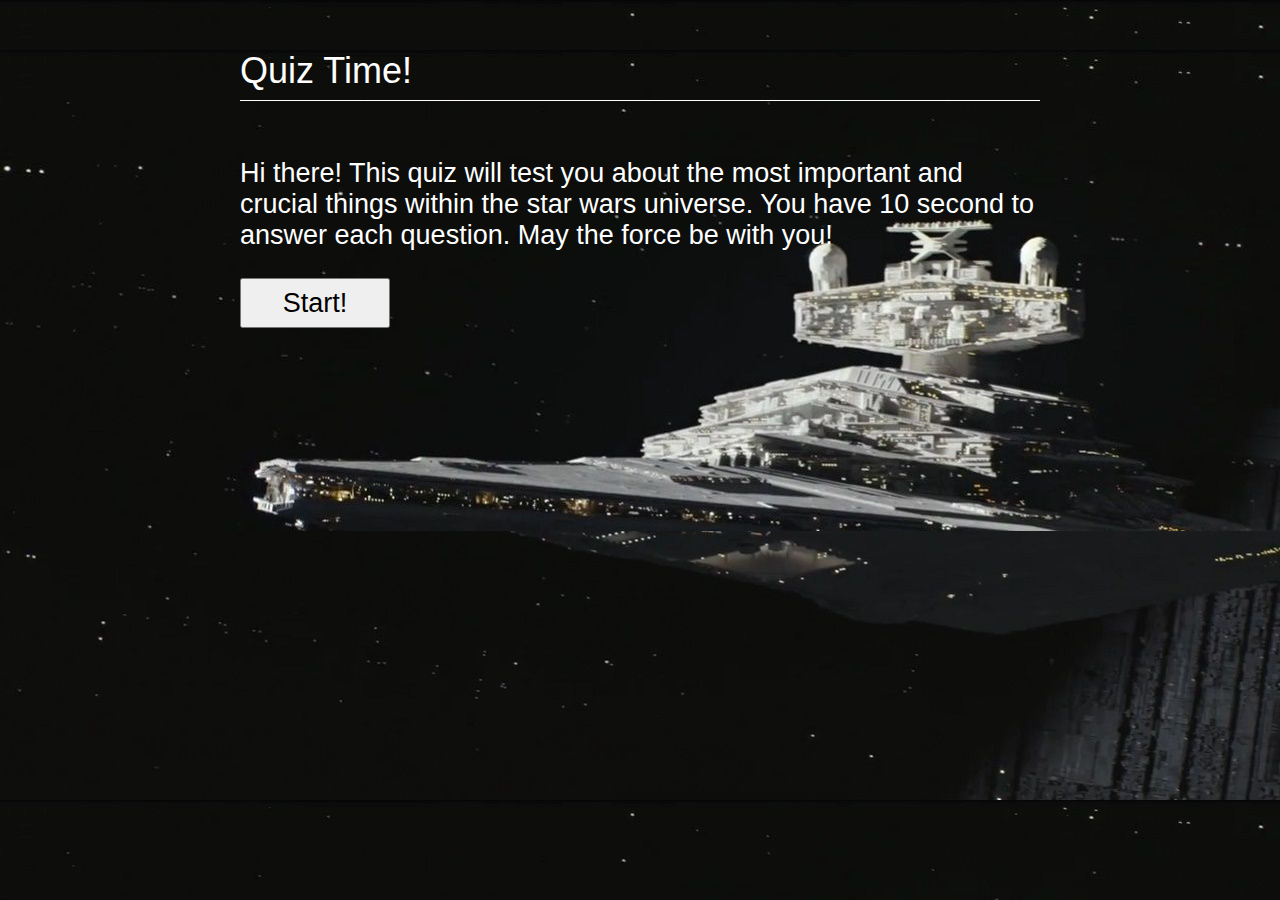
<file: index.html>
<!DOCTYPE html>
<head>

	<title>Star wars quiz</title>
	<meta name=viewport content="width=device-width, initial-scale=1.0, maximum-scale=1.0, user-scalable=no">
	<link href="main.css"rel="stylesheet"type="text/css"/>

</head>
<body>

	<div id="topbar">Quiz Time!</div>
	<div class="spacer"></div>

	<div id="navContent">

		<div class="startscreen">
			<p>
				Hi there! This quiz will test you about the most important and crucial things within the star wars universe. You have 10 second to answer each question. May the force be with you!
			</p>
			<button class="start">Start!</button>
		</div>

		<div id="game1"></div>
		<div id="game2"></div>
	</div>

	<script   src="https://code.jquery.com/jquery-2.2.4.min.js"   integrity="sha256-BbhdlvQf/xTY9gja0Dq3HiwQF8LaCRTXxZKRutelT44="   crossorigin="anonymous"></script>
	<script src="custom.js"></script>
	
</body>
</html>
</file>
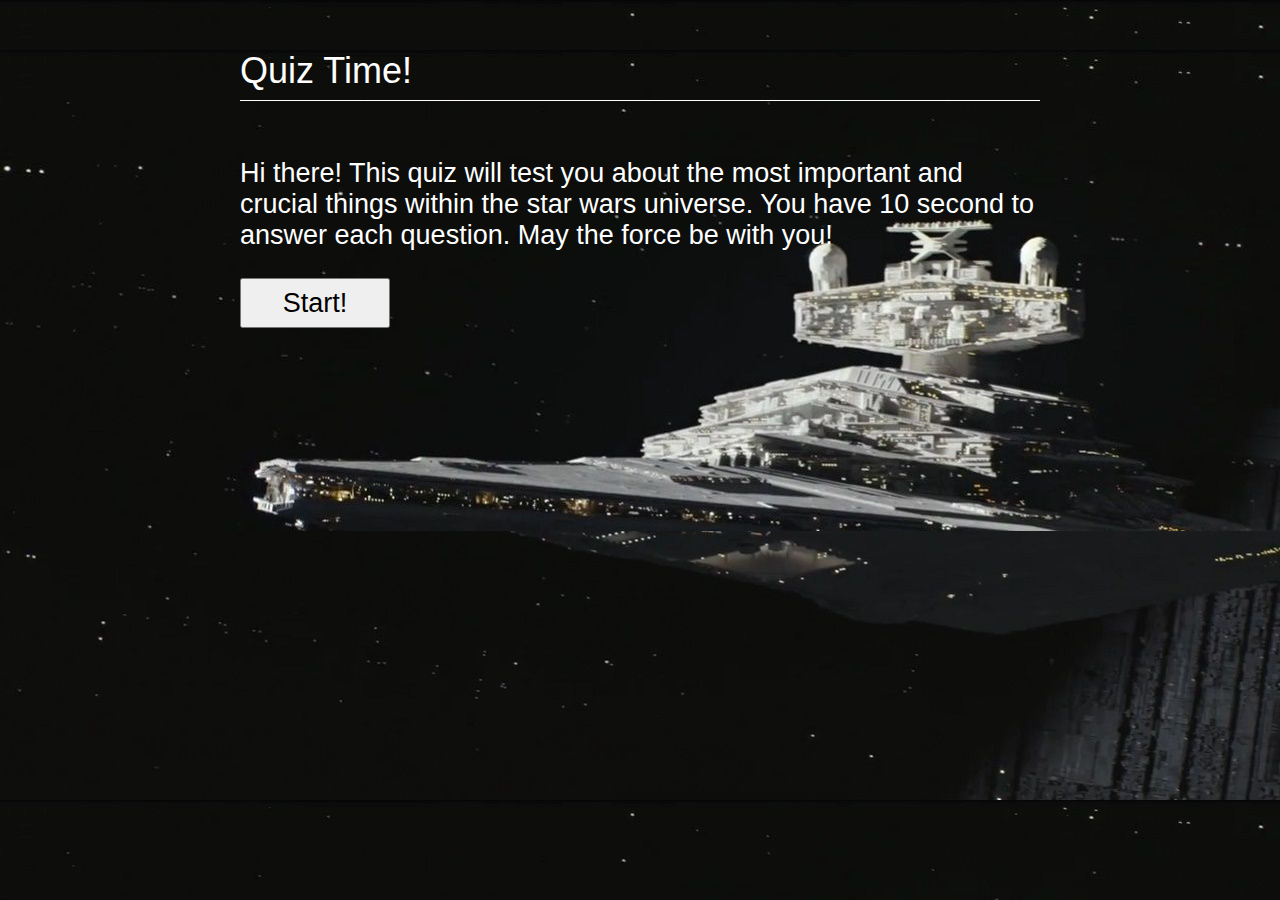
<file: docs/index.html>
<!DOCTYPE html>
<head>

	<title>Star wars quiz</title>
	<meta name=viewport content="width=device-width, initial-scale=1.0, maximum-scale=1.0, user-scalable=no">
	<link rel="icon" href="favicon.png">
	<link href="main.css"rel="stylesheet"type="text/css"/>

</head>
<body>

	<div id="topbar">Quiz Time!</div>
	<div class="spacer"></div>

	<div id="navContent">

		<div class="startscreen">
			<p>
				Hi there! This quiz will test you about the most important and crucial things within the star wars universe. You have 10 second to answer each question. May the force be with you!
			</p>
			<button class="start">Start!</button>
		</div>

		<div id="game1"></div>
		<div id="game2"></div>
	</div>

	<script   src="https://code.jquery.com/jquery-2.2.4.min.js"   integrity="sha256-BbhdlvQf/xTY9gja0Dq3HiwQF8LaCRTXxZKRutelT44="   crossorigin="anonymous"></script>
	<script src="custom.js"></script>
	
</body>
</html>
</file>
<file: main.css>
html, body {
	margin: 0;
	padding: 0;
	background-image: url("background.jpg");
	font-family: Arial, Helvetica, sans-serif;
}

button {
	height: 50px;
	width: 150px;
	font-size: 27px;
}

#navContent{
	margin:auto;	
	width:800px;
	height:400px;
	position:relative;
	overflow:hidden;
}

#game1{
	margin:auto;
	width:800px;
	height:400px;
	right:0px;
	position:absolute;
}

#game2{
	margin:auto;	
	width:800px;
	height:400px;
	right:-800px;
	position:absolute;
} 

.startscreen {
	margin:auto;
	width:800px;
	height:400px;
	right:0px;
	font-size:27px;
	color:#FFF;
}

.questionText{
	font-size:27px;
	color:#FFF;
}

.option{width:400px;
	height:30px;
	margin:15px;
	font-size:18px;
	color:#FFFFFF; 
	padding:2px;
	padding-left:10px;
	border: 2px solid white;
	cursor:pointer;
	background-color:#3399FF;
}

.option:hover{
	border:#FC0 solid 2px;
	color:#FC0;
}

#topbar{
	height:50px;
	margin:auto;
	margin-top:50px;
	color:#FFF;
	font-size:36px;
	font-family:Arial, Helvetica, sans-serif;
	width:800px;
	border-bottom:solid white 1px;
}

.spacer{
	height:30px;
}

.feedback1{
	width:150px;
	padding:5px;
	font-size:30px;
	color:#FFFFCC;
	background-color:#009900;
	font-family:Arial, Helvetica, sans-serif;
	text-align:center;
}

.feedback2{
	width:150px;
	padding:5px;
	font-size:30px;
	color:#FFFFCC;
	background-color:#CC3300;
	font-family:Arial, Helvetica, sans-serif;
	text-align:center;
}

@media screen and (max-width:800px) {
	#topbar{margin-left:1%;margin-right:1%;	width:96%;}
	#navContent{margin:1%;	width:98%;}
	#game1{margin:1%;	width:98%;}
	#game2{margin:1%;	width:98%;}


}
@media screen and (max-width:460px) {
	.option{width:80%;margin:5%;}
}
</file>
<file: docs/main.css>
html, body {
	margin: 0;
	padding: 0;
	background-image: url("background.jpg");
	font-family: Arial, Helvetica, sans-serif;
}

button {
	height: 50px;
	width: 150px;
	font-size: 27px;
}

#navContent{
	margin:auto;	
	width:800px;
	height:400px;
	position:relative;
	overflow:hidden;
}

#game1{
	margin:auto;
	width:800px;
	height:400px;
	right:0px;
	position:absolute;
}

#game2{
	margin:auto;	
	width:800px;
	height:400px;
	right:-800px;
	position:absolute;
} 

.startscreen {
	margin:auto;
	width:800px;
	height:400px;
	right:0px;
	font-size:27px;
	color:#FFF;
}

.questionText{
	font-size:27px;
	color:#FFF;
}

.option{width:400px;
	height:30px;
	margin:15px;
	font-size:18px;
	color:#FFFFFF; 
	padding:2px;
	padding-left:10px;
	border: 2px solid white;
	cursor:pointer;
	background-color:#3399FF;
}

.option:hover{
	border:#FC0 solid 2px;
	color:#FC0;
}

#topbar{
	height:50px;
	margin:auto;
	margin-top:50px;
	color:#FFF;
	font-size:36px;
	font-family:Arial, Helvetica, sans-serif;
	width:800px;
	border-bottom:solid white 1px;
}

.spacer{
	height:30px;
}

.feedback1{
	width:150px;
	padding:5px;
	font-size:30px;
	color:#FFFFCC;
	background-color:#009900;
	font-family:Arial, Helvetica, sans-serif;
	text-align:center;
}

.feedback2{
	width:150px;
	padding:5px;
	font-size:30px;
	color:#FFFFCC;
	background-color:#CC3300;
	font-family:Arial, Helvetica, sans-serif;
	text-align:center;
}

@media screen and (max-width:800px) {
	#topbar{margin-left:1%;margin-right:1%;	width:96%;}
	#navContent{margin:1%;	width:98%;}
	#game1{margin:1%;	width:98%;}
	#game2{margin:1%;	width:98%;}


}
@media screen and (max-width:460px) {
	.option{width:80%;margin:5%;}
}
</file>
